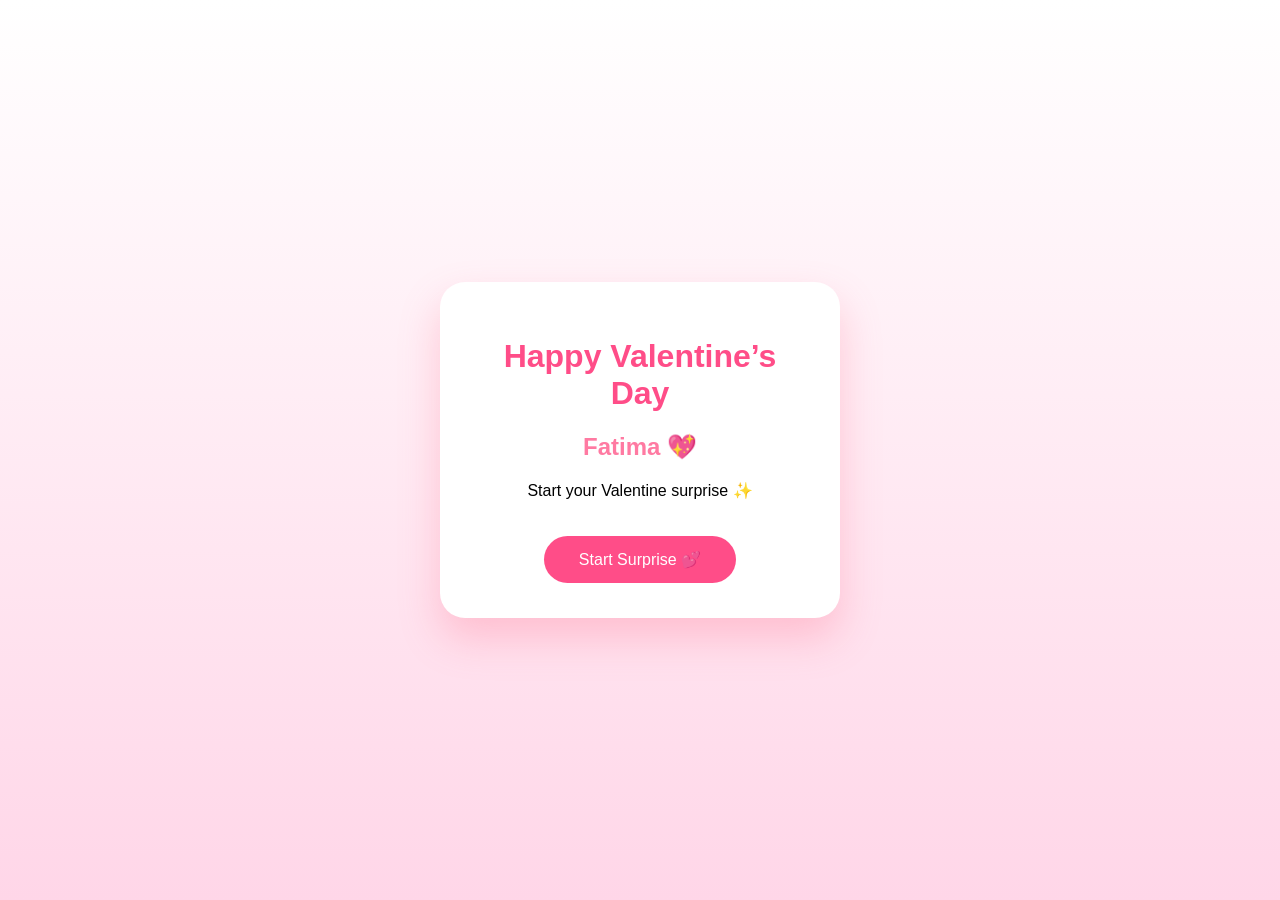
<file: index.html>
<!DOCTYPE html>
<html>
<head>
<title>Happy Valentine’s Day Fatima</title>
<meta name="viewport" content="width=device-width, initial-scale=1.0">
<style>
body{
  margin:0;height:100vh;
  display:flex;justify-content:center;align-items:center;
  background:linear-gradient(to top,#ffd6e8,#fff);
  font-family:Segoe UI,sans-serif;text-align:center;
}
.card{
  background:white;padding:35px;border-radius:25px;
  box-shadow:0 20px 40px rgba(255,105,135,.3);
  width:330px;
}
h1{color:#ff4d88;}
h2{color:#ff7aa2;}
button{
  margin-top:20px;
  padding:14px 35px;border:none;border-radius:30px;
  background:#ff4d88;color:white;font-size:1rem;
  cursor:pointer;
}
button:hover{transform:scale(1.05);}
</style>
</head>

<body>
<div class="card">
  <h1>Happy Valentine’s Day</h1>
  <h2>Fatima 💖</h2>
  <p>Start your Valentine surprise ✨</p>

  <button onclick="location.href='surprise.html'">
    Start Surprise 💕
  </button>
</div>
</body>
</html>
</file>
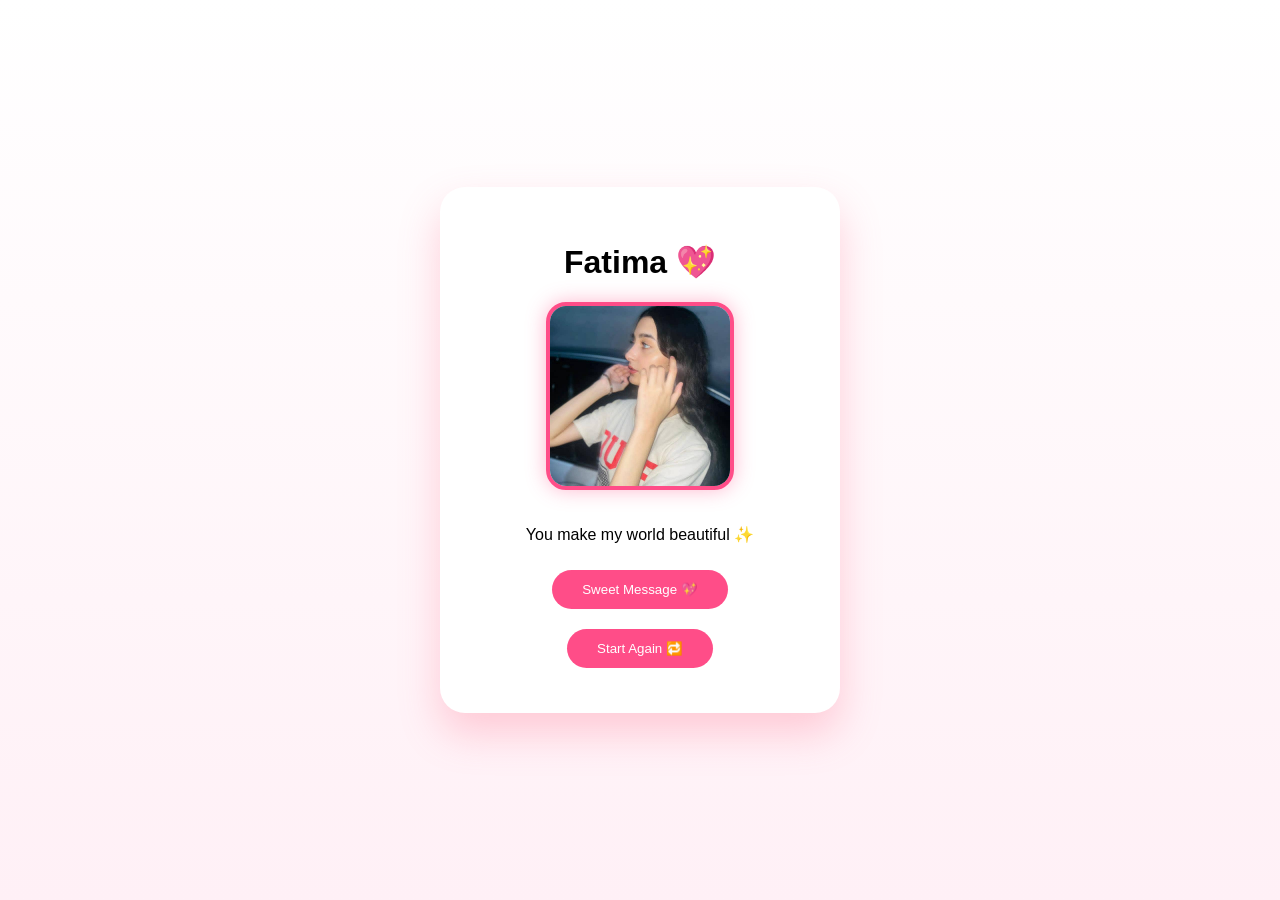
<file: magic.html>
<!DOCTYPE html>
<html>
<head>
<title>Magic Page</title>
<meta name="viewport" content="width=device-width, initial-scale=1.0">
<style>
body{
  margin:0;height:100vh;
  background:linear-gradient(to top,#fff0f6,#fff);
  display:flex;justify-content:center;align-items:center;
  font-family:Segoe UI,sans-serif;text-align:center;
}
.box{
  background:white;padding:35px;border-radius:25px;
  box-shadow:0 20px 40px rgba(255,105,135,.3);
  width:330px;
}
img{
  width:180px;height:180px;
  border-radius:20px;object-fit:cover;
  margin-bottom:15px;
  border:4px solid #ff4d88;
  box-shadow:0 0 20px rgba(255,77,136,.4);
}
button{
  margin:10px;padding:12px 30px;
  border:none;border-radius:30px;
  background:#ff4d88;color:white;
}
</style>
</head>

<body>
<div class="box">
  <h1>Fatima 💖</h1>
  <img src="IMG_20260202_230603_697.jpg.jpeg">
  <p>You make my world beautiful ✨</p>

  <button onclick="location.href='sweet.html'">
    Sweet Message 💖
  </button>
  <button onclick="location.href='index.html'">
    Start Again 🔁
  </button>
</div>
</body>
</html>
</file>
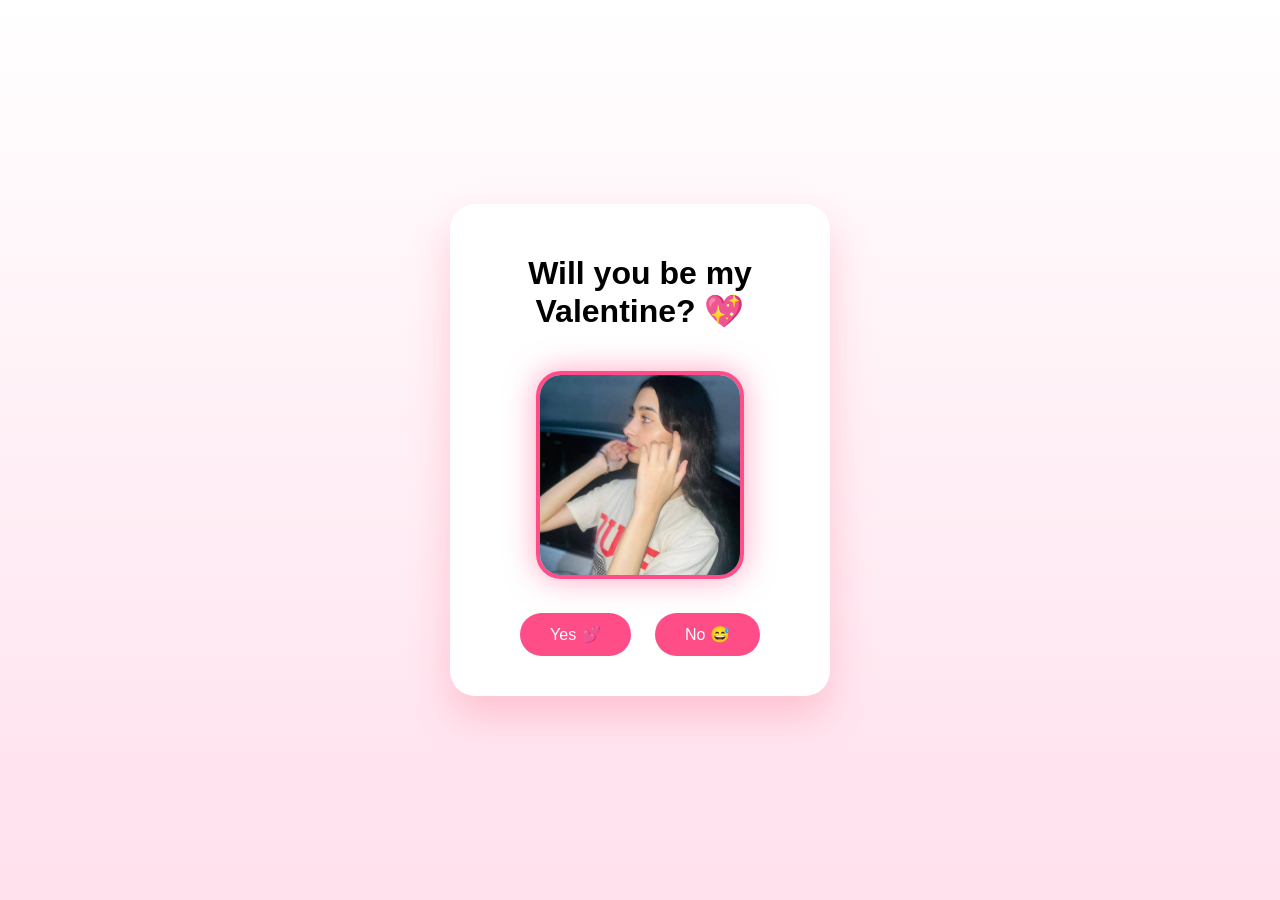
<file: surprise.html>
<!DOCTYPE html>
<html>
<head>
<title>Will You Be My Valentine?</title>
<meta name="viewport" content="width=device-width, initial-scale=1.0">
<style>
body{
  margin:0;height:100vh;
  background:linear-gradient(to top,#ffe0ed,#fff);
  display:flex;justify-content:center;align-items:center;
  font-family:Segoe UI,sans-serif;text-align:center;
  overflow:hidden;
}
.card{
  background:white;padding:30px;border-radius:25px;
  box-shadow:0 20px 40px rgba(255,105,135,.3);
  width:320px;
}
img{
  width:200px;height:200px;
  border-radius:25px;
  object-fit:cover;
  margin:20px 0;
  border:4px solid #ff4d88;
  box-shadow:0 0 30px rgba(255,77,136,.5);
}
button{
  margin:10px;padding:12px 30px;
  border:none;border-radius:30px;
  background:#ff4d88;color:white;
  font-size:1rem;
  cursor:pointer;
  position:relative;
}
button:hover{transform:scale(1.05);}
.heart{
  position:absolute;
  font-size:24px;
  animation:float linear forwards;
}
@keyframes float{
  to{transform:translateY(-800px) rotate(360deg);opacity:0;}
}
</style>
</head>

<body>
<div class="card">
  <h1>Will you be my Valentine? 💖</h1>
  <img src="IMG_20260202_230603_697.jpg.jpeg">
  <div>
    <button onclick="yesClick()">Yes 💕</button>
    <button id="noBtn">No 😅</button>
  </div>
</div>

<script>
function yesClick(){
  location.href='sweet.html';
}

// Funny NO button
const noBtn = document.getElementById("noBtn");

// When mouse enters NO button, it jumps randomly
noBtn.addEventListener("mouseenter", () => {
  const x = Math.random() * (window.innerWidth - 100);
  const y = Math.random() * (window.innerHeight - 50);
  noBtn.style.position = "absolute";
  noBtn.style.left = x + "px";
  noBtn.style.top = y + "px";
});

// When clicked, create crazy flying emojis
noBtn.addEventListener("click", () => {
  for(let i=0;i<15;i++){
    let h=document.createElement("div");
    h.className="heart";
    const emojis = ["😂","😜","🤪","🙃","🤣"];
    h.innerHTML=emojis[Math.floor(Math.random()*emojis.length)];
    h.style.left=Math.random()*window.innerWidth+"px";
    h.style.top=window.innerHeight+"px";
    const size=20+Math.random()*15;
    h.style.fontSize=size+"px";
    h.style.animationDuration=(2+Math.random()*2)+"s";
    document.body.appendChild(h);
    setTimeout(()=>h.remove(),4000);
  }
});
</script>
</body>
</html>
</file>
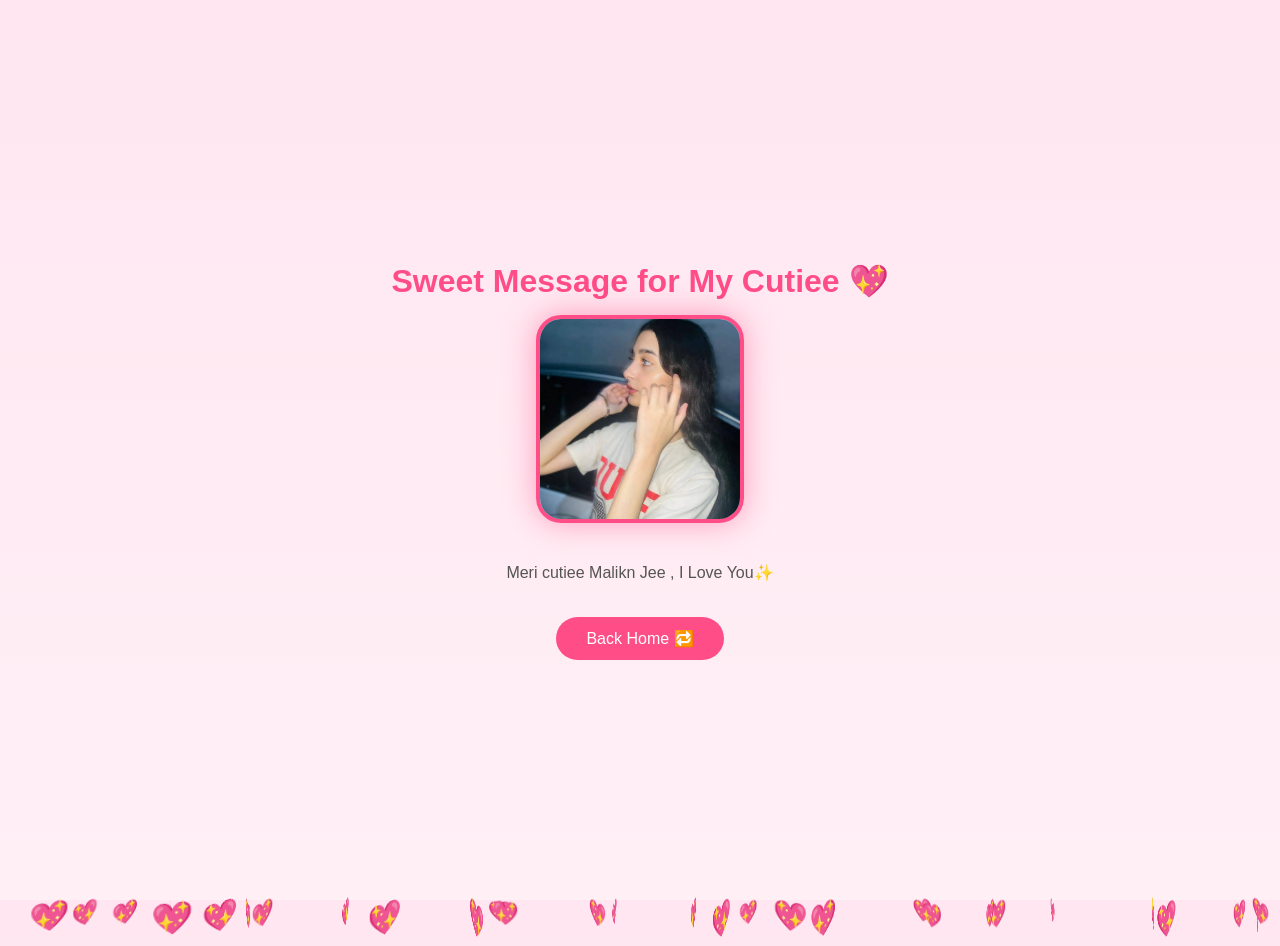
<file: sweet.html>
<!DOCTYPE html>
<html>
<head>
<meta charset="UTF-8">
<title>Sweet Message</title>
<meta name="viewport" content="width=device-width, initial-scale=1.0">
<style>
body{
  margin:0;height:100vh;
  background:linear-gradient(to top,#fff0f6,#ffe6f0);
  display:flex;justify-content:center;align-items:center;
  overflow:hidden;
  font-family:Segoe UI,sans-serif;
  perspective:1000px;
  text-align:center;
}
.container{
  position:relative;
  z-index:2;
}
h1{
  font-size:2rem;
  color:#ff4d88;
  margin-bottom:15px;
}
p{
  font-size:1rem;
  color:#555;
  margin-bottom:25px;
}
img{
  width:200px;
  height:200px;
  border-radius:25px;
  object-fit:cover;
  border:4px solid #ff4d88;
  box-shadow:0 0 30px rgba(255,77,136,.5);
  margin-bottom:20px;
}
button{
  padding:12px 30px;
  border:none;
  border-radius:30px;
  background:#ff4d88;
  color:white;
  font-size:1rem;
  margin-top:10px;
  cursor:pointer;
}

/* 3D floating hearts */
.heart{
  position:absolute;
  font-size:24px;
  transform-style:preserve-3d;
  animation:float3d linear infinite;
}
@keyframes float3d{
  0%{transform:translate3d(0,0,0) rotateY(0deg);}
  50%{transform:translate3d(0,-400px,200px) rotateY(180deg);}
  100%{transform:translate3d(0,-800px,0) rotateY(360deg);}
}
</style>
</head>

<body>
<div class="container">
  <h1>Sweet Message for My Cutiee 💖</h1>
  <img src="IMG_20260202_230603_697.jpg.jpeg">
  <p>Meri cutiee Malikn Jee , I Love You✨</p>
  <button onclick="location.href='index.html'">Back Home 🔁</button>
</div>

<script>
for(let i=0;i<30;i++){
  createHeart();
}

function createHeart(){
  const h=document.createElement("div");
  h.className="heart";
  h.innerHTML="💖";
  h.style.left=Math.random()*window.innerWidth+"px";
  h.style.top=window.innerHeight+"px";
  const size=18+Math.random()*15;
  h.style.fontSize=size+"px";
  h.style.animationDuration=(4+Math.random()*4)+"s";
  h.style.transform=`rotateY(${Math.random()*360}deg)`;
  document.body.appendChild(h);
  setTimeout(()=>h.remove(),8000);
}
</script>
</body>
</html>
</file>
